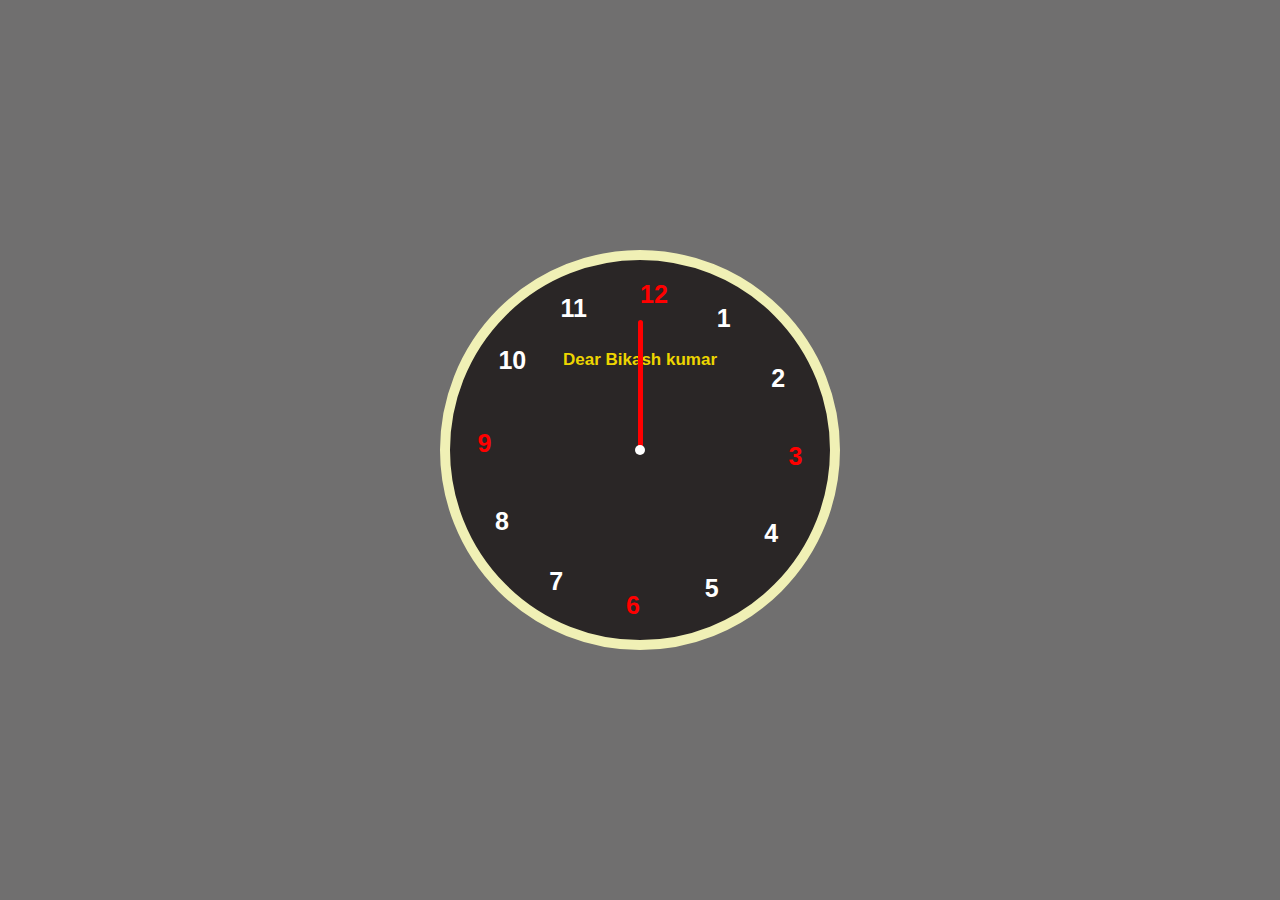
<file: Anolog-clock/index.html>
<!DOCTYPE html>
<html lang="en">
<head>
    <meta charset="UTF-8">
    <meta name="viewport" content="width=device-width, initial-scale=1.0">
    <title>Analog Clock</title>
    <link rel="stylesheet" href="style.css">
  
</head>
<body>
    <div class="container">

        <div class="clock">

            <div class="point"></div>
            <div class="name">Dear Bikash kumar</div>

           <div class="hand" id="hours"><i style="background-color: rgb(64, 96, 223); height: 110px;"></i></div>
           <div class="hand" id="minutes"><i style="background-color: rgb(0, 128, 0); height: 120px;"></i></div>
           <div class="hand" id="seconds"><i style="background-color: red; height: 130px; border-radius: 20px;"></i></div>
          
        <span style="--i:1"><b>1</b></span>
        <span style="--i:2"><b>2</b></span>
        <span style="--i:3"><b style="color: red;">3</b></span>
        <span style="--i:4"><b>4</b></span>
        <span style="--i:5"><b>5</b></span>
        <span style="--i:6"><b style="color: red;">6</b></span>
        <span style="--i:7"><b>7</b></span>
        <span style="--i:8"><b>8</b></span>
        <span style="--i:9"><b style="color: red;">9</b></span>
        <span style="--i:10"><b>10</b></span>
        <span style="--i:11"><b>11</b></span>
        <span style="--i:12"><b style="color: red;">12</b></span>
        </div>

    </div>

    <script src="script.js"></script>
    
</body>
</html>
</file>
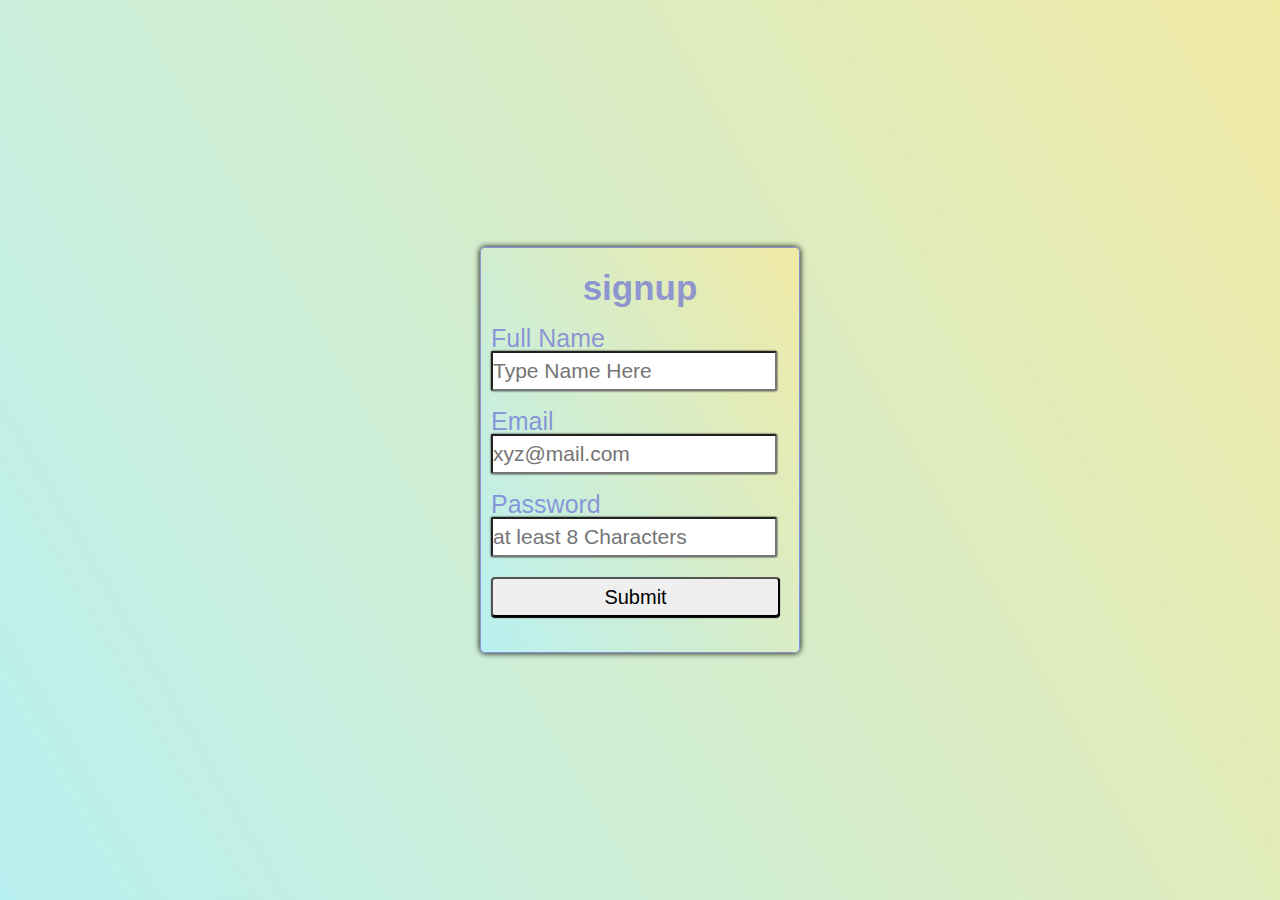
<file: Form validation project/index.html>
<!DOCTYPE html>
<html lang="en">
<head>
    <meta charset="UTF-8">
    <meta name="viewport" content="width=device-width, initial-scale=1.0">
    <title>Form-validation</title>
    <link rel="stylesheet" href="style.css">
</head>
<body>
    <div class="container">
     <div class="box">
     <header>signup</header>
     <main>
        <form id="myform">
            <div>
                <label for="name">Full Name</label>
                <input type="text" id="name" placeholder="Type Name Here">
                <span id="errorText"></span>
            </div>
             <div>
                <label for="email">Email</label>
                <input type="email" id="mail" placeholder="xyz@mail.com">
                <span id="errormail" ></span>
            </div>
             <div>
                <label for="Password">Password</label>
                <input type="password" id="password" placeholder="at least 8 Characters" min="1" max="8">
                <span id="errorpassword"></span>
            </div>
            <div>
                <Button id="btn" type="button">Submit</Button>
            </div>
        </form>
     </main>
     </div>
    </div>

    <script src="script.js"></script>
    
</body>
</html>
</file>
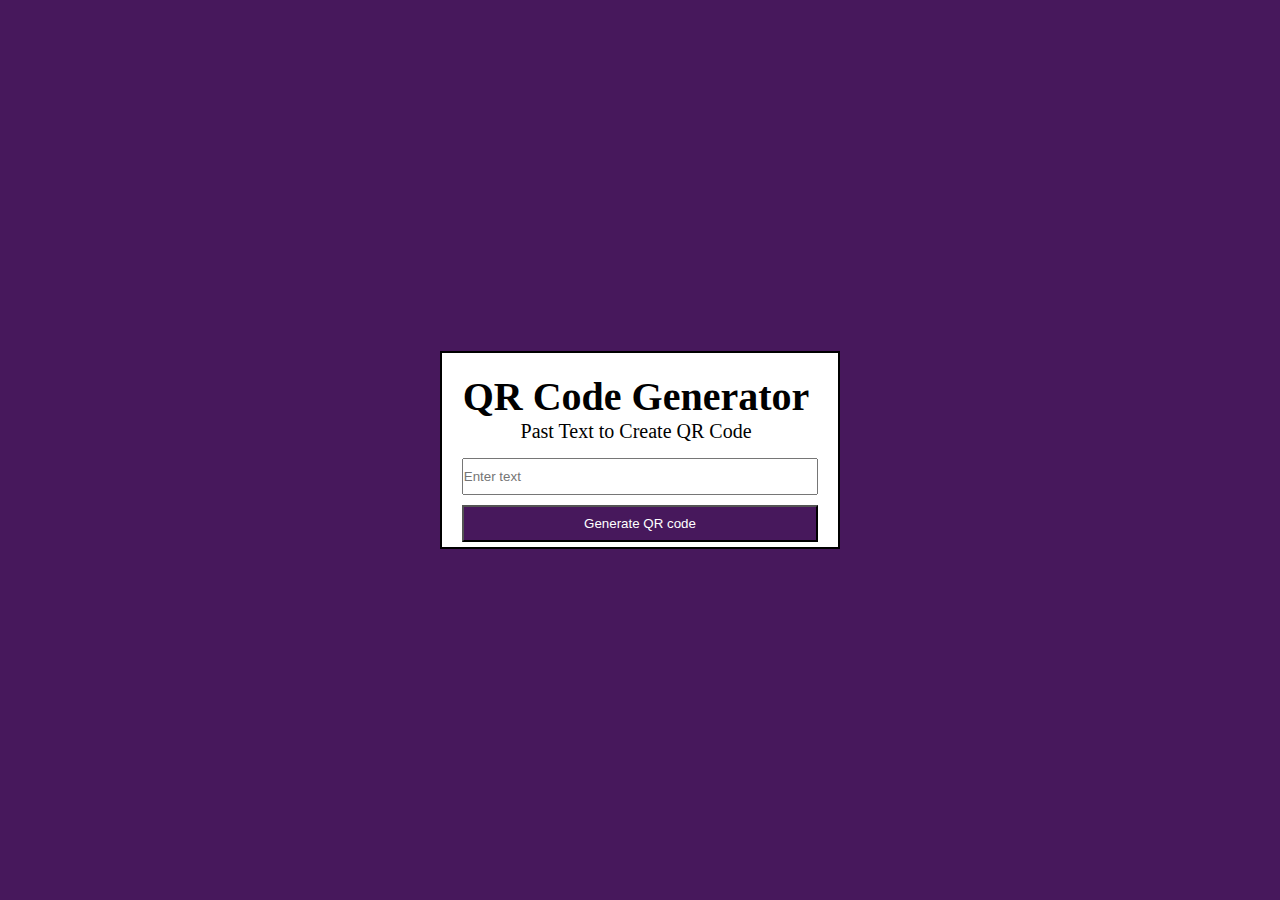
<file: QR code Generator project/index.html>
<!DOCTYPE html>
<html lang="en">
<head>
    <meta charset="UTF-8">
    <meta name="viewport" content="width=device-width, initial-scale=1.0">
    <title>QR Generator</title>
    <link rel="stylesheet" href="style.css">
</head>
<body>
    <div class="container">
        <div class="box">
        <section class="upper">
            <h1>QR Code Generator</h1>
            <p>Past Text to Create QR Code</p>
        </section>
        <form id="qrForm">
         <input id="inputext" type="text" name="qrText" placeholder="Enter text">
         <button type="submit"> Generate QR code</button>

        </form>
        <section id="qrContainer" class="qrContainer">
            <img id="qrImage" src="qr.webp" alt=" QR Code">
        </section>



        </div>

    </div>

    <script src="script.js"></script>
    
</body>
</html>
</file>
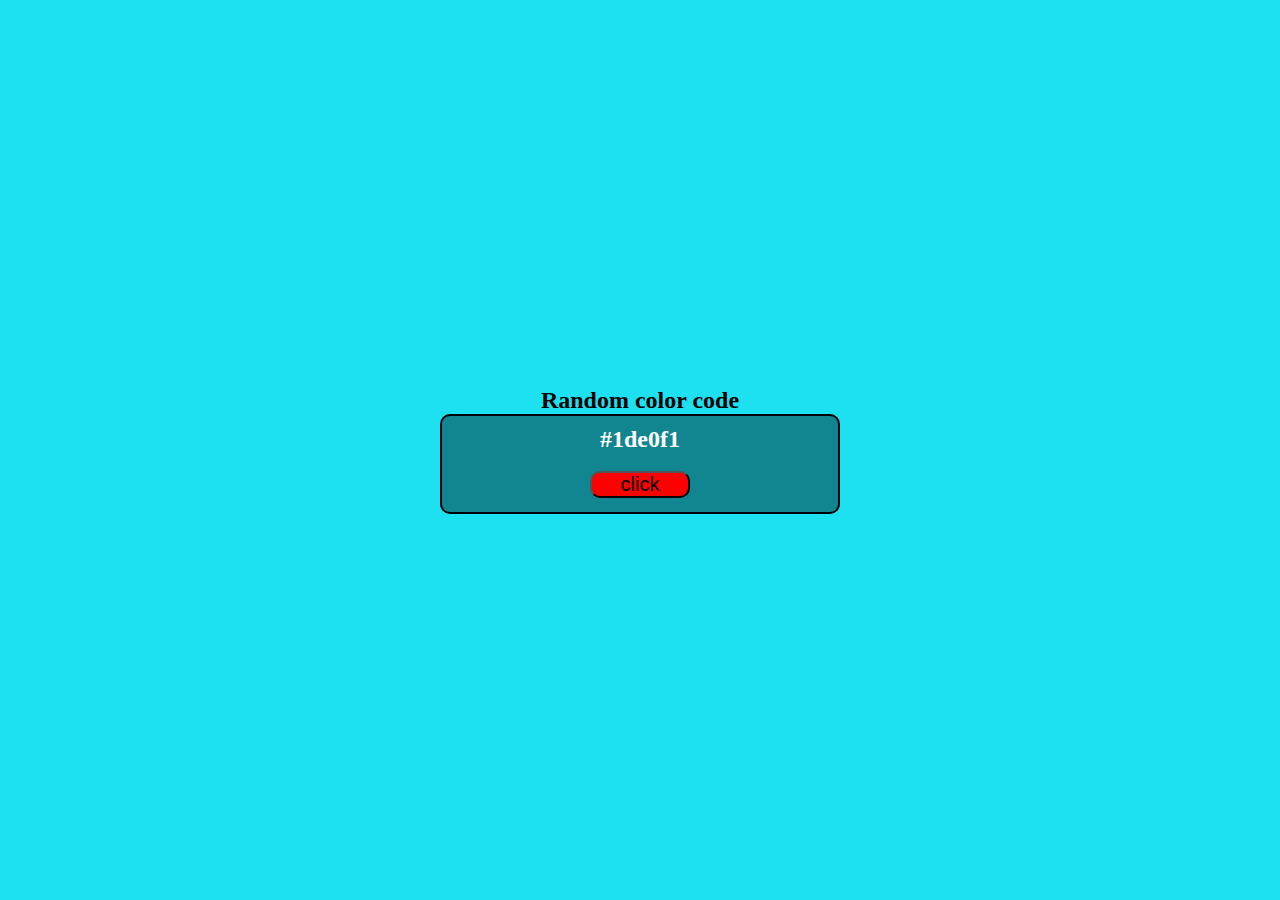
<file: Random Colour Generator Project/index.html>
<!DOCTYPE html>
<html lang="en">
<head>
    <meta charset="UTF-8">
    <meta name="viewport" content="width=device-width, initial-scale=1.0">
    <title>Random Color Generator</title>
    <link rel="stylesheet" href="random.css">
</head>
<body id="colorbox">
      
<div class="main">
     <div>
        <h2>Random color code</h2>
     </div>
    <div class="container">
        <h2 id="code">#fff</h2><br>
        <button id="btn">click</button>
    </div>
    <div> </div>
</div>

<script src="random.js"></script>
    
</body>
</html>
</file>
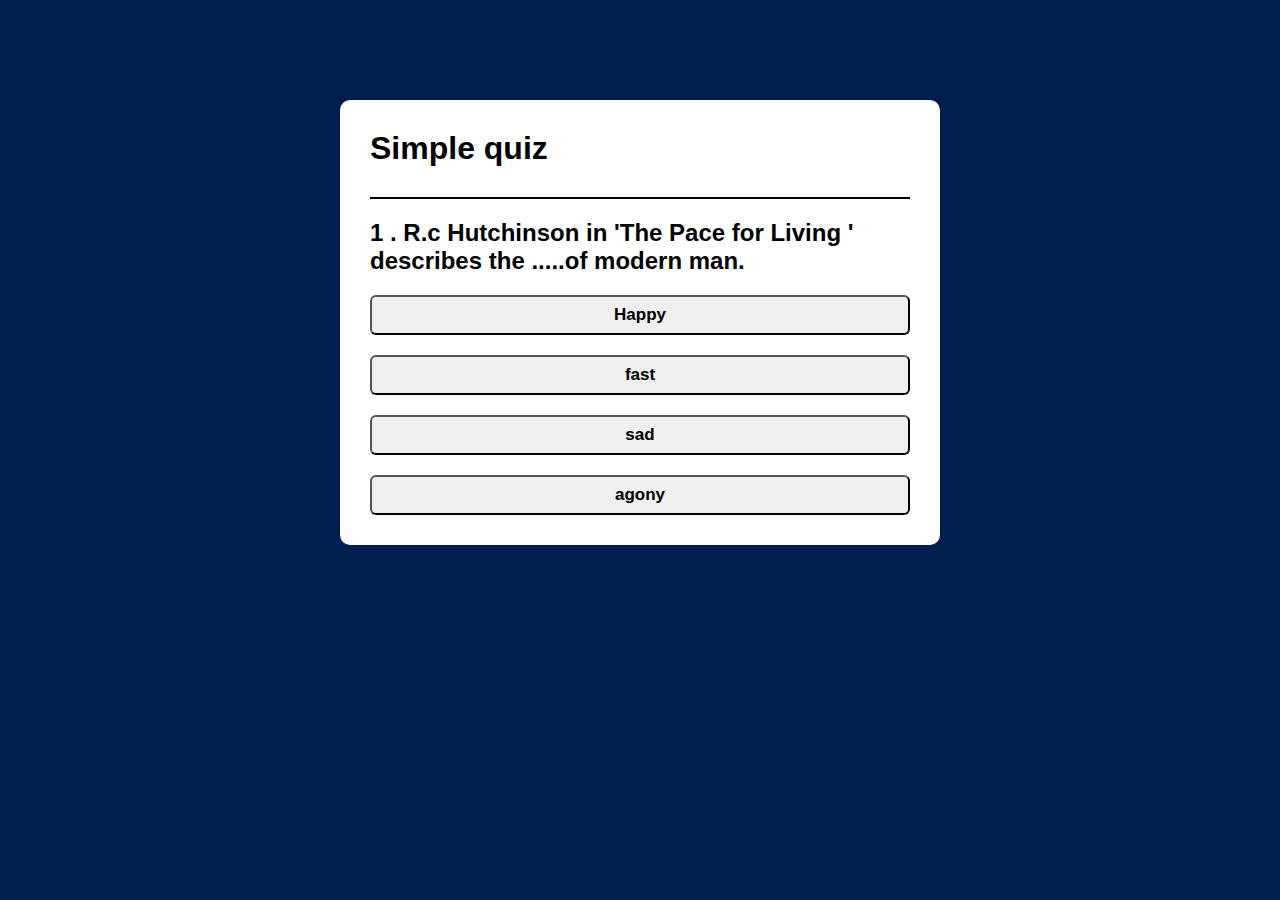
<file: Simple Quiz App Project/index.html>
<!DOCTYPE html>
<html lang="en">
<head>
    <meta charset="UTF-8">
    <meta name="viewport" content="width=device-width, initial-scale=1.0">
    <title>simple quiz app</title>
    <link rel="stylesheet" href="style.css">


    <style>

*{
    padding: 0;
    margin: 0;
    box-sizing: border-box;
    font-family:sans-serif;
}

body{
    background-color: #001e4d;
}

.app{
    width: 98%;
    max-width: 600px;
    margin: 100px auto 0;
    padding: 30px;
    border-radius: 10px;
    background-color: #fff;
}

.app h1{
    border-bottom: 2px solid black;
    padding-bottom: 30px;
}

.quiz{
    padding-top: 20px;
}
.question{
    margin-bottom: 250px;
}

.answer-button{
    padding-top: 20px;
    display: flex;
    flex-direction: column;
    gap: 20px;
    color:#fff;
}

.btn{
    height: 40px;
    border-radius: 6px;
    cursor: pointer;
    transition: all 0.3s;
    font-weight: bold;
    font-size: 17px;
}

.btn:hover:not([disabled]){
    background: #222;
    color: #fff;
}
.btn:disabled{
    cursor: no-drop;
}

#next-btn{
    width: 150px;
    padding: 10px 30px;
    border: none;
    border-radius: 5px;
    color: #fff;
     background-color: #084099;
    margin: 10px 200px 0 ;
    display: none;
    cursor: pointer;
}
#next-btn:active{
   
    background-color:#001e4d ;
}


.correct{
    background-color: #9aeabc;
    color:black;
     font-weight: bold;
     font-size: 20px;
}

.incorrect{
    background-color: #ff9393;
    color: black;
    font-weight: bold;
    font-size: 20px;
}


    </style>
</head>
<body>
 
    
    <div  class="app">
        <h1>Simple quiz</h1>
        <div class="quiz">
        <h2 id="question">question goes here</h2>
        <div class="answer-button">
          <button class="btn">Answer-1</button>
          <button class="btn">Answer-2</button> 
          <button class="btn">Answer-3</button> 
          <button class="btn">Answer-4</button>  

        </div>
        <button id="next-btn">Next</button>

        </div>

    </div>
    <script src="script.js">

const questions = [
  {
    question:
      "R.c Hutchinson in 'The Pace for Living ' describes the .....of modern man.",
    answers: [
      { text: "Happy", correct: false },
      { text: "fast", correct: false },
      { text: "sad", correct: false },
      { text: "agony", correct: true },
    ],
  },
  {
    question:
      "The author enjoys travelling fast in a ......if it is not his own.",
    answers: [
      { text: "bus", correct: false },
      { text: "motorcycle", correct: false },
      { text: "scooter", correct: false },
      { text: "car", correct: true },
    ],
  },
  {
    question: "Rapid movement does not give the real.....of travel.",
    answers: [
      { text: "knowledge", correct: false },
      { text: "pleasure", correct: true },
      { text: "pain", correct: false },
      { text: "dream", correct: false },
    ],
  },
  {
    question: "The author does not like to go to watch:",
    answers: [
      { text: "Television", correct: false },
      { text: " Theatre", correct: false },
      { text: " Cinema", correct: true },
      { text: " Rallies", correct: false },
    ],
  },
  {
    question: "R.c Hutchinson did not.....the rapid movement of life.",
    answers: [
      { text: "like", correct: true },
      { text: "hate", correct: false },
      { text: "dislike", correct: false },
      { text: "love", correct: false },
    ],
  },
  {
    question: " The hero in the movie, as described in 'The Pace For Living',took off his.....when he came indoors",
    answers: [
      { text: "shoes", correct: false },
      { text: "tie", correct: false },
      { text: "shirt", correct: false },
      { text: "hat", correct: true },
    ],
  },
  {
    question: "The corn-merchant was unable to handle the .....of life.",
    answers: [
      { text: "Anxieties", correct: false },
      { text: "Pleasures", correct: false },
      { text: "Dramas", correct: false },
      { text: "Pace", correct: true },
    ],
  },
  {
    question: "....are handicapped in finding a living for themselves.",
    answers: [
      { text: "Slow thinkers", correct: true },
      { text: "High thinkers", correct: false },
      { text: "Fast thinkers", correct: false },
      { text: "Middle-paced thinkers", correct: false },
    ],
  },
  {
    question: "Hutchinson says that when he goes to the cinema he finds himself in a ......fog.",
    answers: [
      { text: "dense", correct: false },
      { text: "hopeless", correct: true },
      { text: "needless", correct: false },
      { text: "countless", correct: false },
    ],
  },
  {
    question: "We show thinkers,according to Hutchinson, are terribly:",
    answers: [
      { text: "slow", correct: false },
      { text: "devastated", correct: false },
      { text: "long", correct: false },
      { text: "handicapped", correct: true },
    ],
  },
  {
    question: "Big firms got their business through:",
    answers: [
      { text: "hardship", correct: false },
      { text: "advertisement", correct: true },
      { text: "money transactions", correct: false },
      { text: "big businessmen", correct: false },
    ],
  },
  {
    question: "The chief character in the play 'The pace for Living' was man of many:",
    answers: [
      { text: "joys", correct: false },
      { text: "skills", correct: false },
      { text: "talents", correct: false },
      { text: "anxieties", correct: true },
    ],
  },
  {
    question: "The ancestors had to do without the pleasure of :",
    answers: [
      { text: "reading", correct: false },
      { text: "wealth", correct: false },
      { text: "food", correct: false },
      { text: "travel", correct: true },
    ],
  },
  {
    question: "Slow thinkers are handicapped in the business of getting a ......",
    answers: [
      { text: "car", correct: false },
      { text: "living", correct: true },
      { text: "meal", correct: false },
      { text: "house", correct: false },
    ],
  },
  {
    question: "According to the author, intelligence test are designed ......",
    answers: [
      { text: "to test the mental speed", correct: true },
      { text: "to test the physical speed", correct: false },
      { text: " character", correct: false },
      { text: "speech", correct: false },
    ],
  },
  {
    question: "Slow thinkers have a disadvantage when it comes to getting a ....",
    answers: [
      { text: "car", correct: false },
      { text: "factory", correct: false },
      { text: "living", correct: true },
      { text: "holiday", correct: false },
    ],
  },
  {
    question: "Hutchinson was sure that he will score the lowest marks in any.....test.",
    answers: [
      { text: "driving", correct: false },
      { text: "music", correct: false },
      { text: "sports", correct: false },
      { text: "intelligence", correct: true },
    ],
  },
  {
    question: "The corn-merchant was getting....by his nephew in 'The Pace for Living.'",
    answers: [
      { text: "beaten up", correct: false },
      { text: "scolded", correct: false },
      { text: "cheated", correct: true },
      { text: "praised", correct: false },
    ],
  },
  {
    question: "In 'The pace for Living ' the author says that.....are designed to test the mental speed of a person.",
    answers: [
      { text: "education tests", correct: false },
      { text: "psychological tests", correct: false },
      { text: "placement tests", correct: false },
      { text: "intelligence tests", correct: true },
    ],
  },
  {
    question: "The author in 'The pace for Living' enjoys:",
    answers: [
      { text: "long car drives", correct: true },
      { text: "air flights", correct: false },
      { text: "train journeys", correct: false },
      { text: "road journeys", correct: false },
    ],
  },
  {
    question: "'The pace for Living' is written by:",
    answers: [
      { text: "Aung san Suu kyi", correct: false },
      { text: "Toni Morrison", correct: false },
      { text: "R.C.Hutchinson", correct: true },
      { text: "Satyajit Ray", correct: false },
    ],
  },
  {
    question: "In'The pace of Living' the writer captures the agony of....man.",
    answers: [
      { text: "modern", correct: true },
      { text: "ancient", correct: false },
      { text: "future", correct: false },
      { text: "uncivilized", correct: false },
    ],
  },
  {
    question: "The main character in the play which the author saw was a/an.....corn-merchant.",
    answers: [
      { text: "elderly", correct: true },
      { text: "handicapped", correct: false },
      { text: "young", correct: false },
      { text: "disbetic", correct: false },
    ],
  },
  {
    question: "The author admits that quick travel does not give the traveller the real.....of travel.",
    answers: [
      { text: "pains", correct: false },
      { text: "pleasure", correct: true },
      { text: "dreams", correct: false },
      { text: "knowledge", correct: false },
    ],
  },
  {
    question: "The author finds himself in a hopeless situation when he goes to watch the:",
    answers: [
      { text: "cinema", correct: true },
      { text: " theatre", correct: false },
      { text: "dance programme", correct: false },
      { text: "singing competition", correct: false },
    ],
  },
  {
    question: "R.C Hutchinson was a ....",
    answers: [
      { text: "American Novelist", correct: false },
      { text: "British Novelist", correct: true },
      { text: "French Novelist", correct: false },
      { text: "Italian Novelist", correct: false },
    ],
  },
  {
    question: "Rapid movement gives you a superficial sense of :",
    answers: [
      { text: "drama", correct: true },
      { text: "music", correct: false },
      { text: "security", correct: false },
      { text: "hope", correct: false },
    ],
  },
  {
    question: "Who had the fantastic opinion of spending $10 on a holiday?",
    answers: [
      { text: "Son of Corn-merchant", correct: false },
      { text: "Daughter of Corn-merchant", correct: false },
      { text: "Father of Corn-merchant", correct: false },
      { text: "Wife of Corn-merchant", correct: true },
    ],
  },
  {
    question: "Who was cheating the corn-merchant?",
    answers: [
      { text: "His Son", correct: false },
      { text: "His Daughter ", correct: false },
      { text: "His Nephew", correct: true },
      { text: "His Wife", correct: false },
    ],
  },
  {
    question: "Mental activities of our time tend to follow the peace of:",
    answers: [
      { text: "computers", correct: false },
      { text: "aeroplanes", correct: false },
      { text: "houses", correct: false },
      { text: "machines", correct: true },
    ],
  },
  {
    question: "In'The pace of Living' the author discuss:",
    answers: [
      { text: "the agony of modern man", correct: true },
      { text: "the miseries of ancient people", correct: false },
      { text: "the dilemma of people", correct: false },
      { text: "the problems of old age", correct: false },
    ],
  },
  {
    question: "The essay'The pace for Living',captures the agony of.....",
    answers: [
      { text: "a modern man", correct: true },
      { text: "a sick man", correct: false },
      { text: "a plice man", correct: false },
      { text: "a postman", correct: false },
    ],
  },
  {
    question: " The author belong to which tribe?",
    answers: [
      { text: "Fast thinkers", correct: false },
      { text: "Slow thinkers", correct: true },
      { text: "Steady thinkers", correct: false },
      { text: "None of these", correct: false },
    ],
  },
  {
    question: "How many girls were there in the film?",
    answers: [
      { text: "Two", correct: false },
      { text: "Three", correct: true },
      { text: "Four", correct: false },
      { text: "Nine", correct: false },
    ],
  },
  {
    question: "The author of the story'The pace of Living' enjoyed going in a car at....",
    answers: [
      { text: "Ninety miles an hour", correct: true },
      { text: "Eighty miles an hour", correct: false },
      { text: "sixty miles an hour", correct: false },
      { text: "Seventy miles an hour", correct: false },
    ],
  },
  {
    question: "In'The pace for Living',R.C. Hutchinson discusses:",
    answers: [
      { text: "the happiness of men", correct: false },
      { text: "the agony of modern man", correct: true },
      { text: "the dilemma of people", correct: false },
      { text: "None None of these", correct: false },
    ],
  },
  {
    question: "In 'The pace for Living' the author saw a play in:",
    answers: [
      { text: "Denmark", correct: false },
      { text: "Dublin", correct: true },
      { text: "Denver", correct: false },
      { text: "Delhi", correct: false },
    ],
  },
  {
    question: "In the essay'The pace of Living' the Corn-merchant is....",
    answers: [
      { text: "an ambitious man", correct: false },
      { text: "an anxious man", correct: true },
      { text: "an adventurous man", correct: false },
      { text: "None of these", correct: false },
    ],
  },
  {
    question: "How does the writer classify himself as a thinker in ' The pace of Living'?",
    answers: [
      { text: "An intelligent thinker", correct: false },
      { text: "A slow thinker", correct:true },
      { text: "A social thinker", correct: false },
      { text: "None of these", correct: false },
    ],
  },
  {
    question: "People now a days think....than acient times.",
    answers: [
      { text: "deeper", correct: false },
      { text: "faster", correct: true },
      { text: "longer", correct: false },
      { text: "slower", correct: false },
    ],
  }
  

];

let questionEle = document.getElementById("question");
let answerBtn = document.querySelector(".answer-button");
let nextbtn = document.getElementById("next-btn");

let index = 0;
let score = 0;

function startquiz() {
    index = 0;
    score = 0;
    showquestion()
}

function showquestion() {
      resetstate()
    let currentQuestion = questions[index];
    questionEle.innerText = `${index + 1} . ${currentQuestion.question}`;
    
    currentQuestion.answers.forEach((element) => {
        const button = document.createElement("button");
        button.innerText = element.text;
            button.classList.add("btn");
        answerBtn.appendChild(button);
     if (element.correct) {
             button.dataset.correct = element.correct;
         }
        button.addEventListener("click", selectAnswer);  

            

    }
     )
};


function resetstate() {
    
    nextbtn.style.display = "none";
    while (answerBtn.firstChild) {
        answerBtn.removeChild(answerBtn.firstChild)
    }


}
function selectAnswer(e) {
  const selectedBtn = e.target;
  const isCorrect = selectedBtn.dataset.correct == "true";
  if (isCorrect) {
      selectedBtn.classList.add("correct");
      score++;
  } else {
    selectedBtn.classList.add("incorrect");
    }
  Array.from(answerBtn.children).forEach((button) => {
    if (button.dataset.correct === "true") {
      button.classList.add("correct");
    }
    button.disabled = true;
  });
    nextbtn.style.display = " block";
}

function showScore() {
    resetstate();
    questionEle.innerHTML = `you scored ${score} out of ${questions.length}!`;
    nextbtn.innerHTML = "Play Again";
    nextbtn.style.display = "block";
}

function handleNextBtn() {
    index++;
    if (index < questions.length) {
        showquestion();
    }
    else {
        showScore();
    }
}


nextbtn.addEventListener("click",()=> {
    if(index < questions.length){
    handleNextBtn();
    }
    else {
        startquiz()
    }

})

showquestion()




    </script>
</body>
</html>
</file>
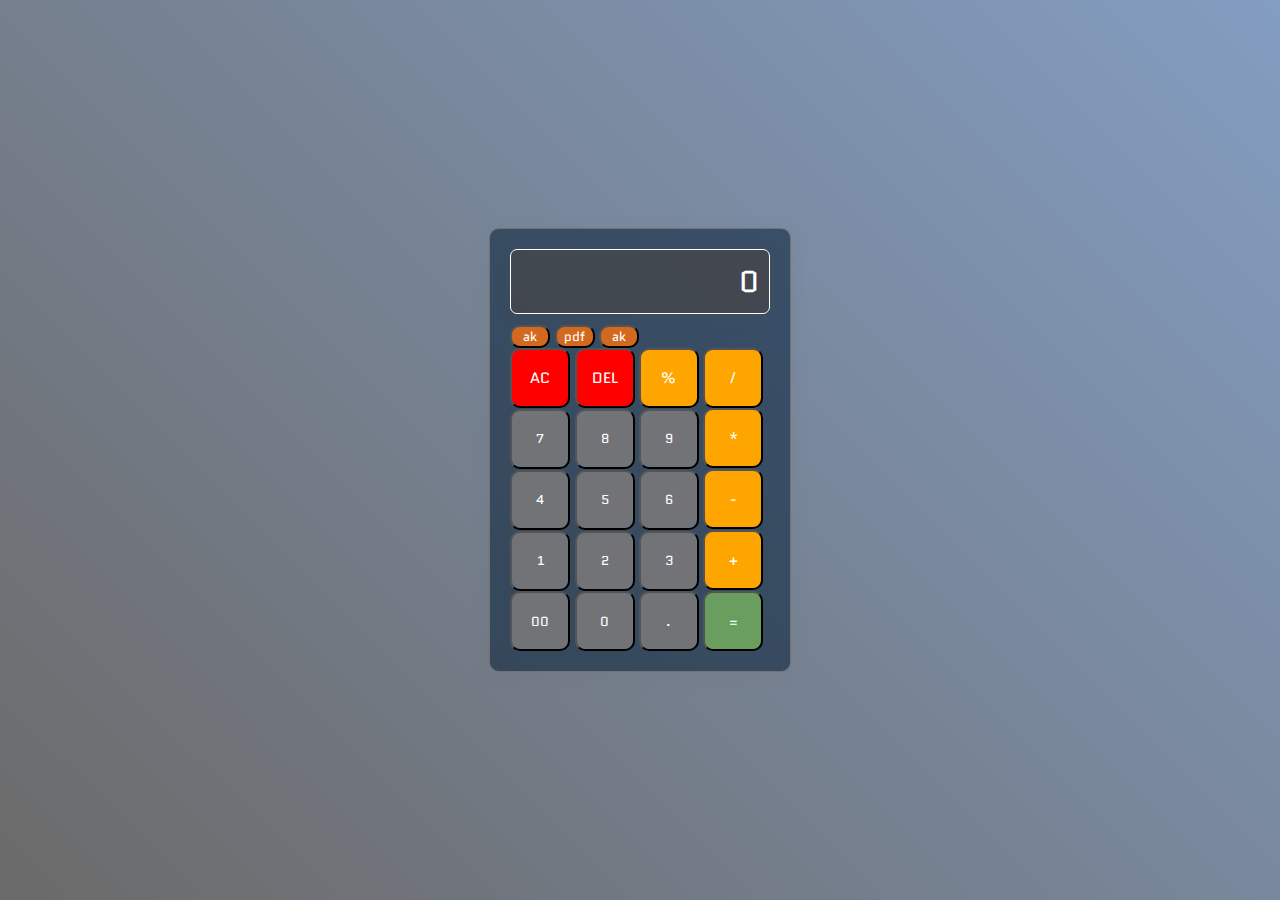
<file: Calculator project/calcu.html>
<!DOCTYPE html>
<html lang="en">
  <head>
    <meta charset="UTF-8" />
    <meta name="viewport" content="width=device-width, initial-scale=1.0" />
    <title>My Calculator</title>
    <link rel=" stylesheet" href="calcu.css" />
    <link rel="preconnect" href="https://fonts.googleapis.com" />
    <link rel="preconnect" href="https://fonts.gstatic.com" crossorigin />
    <link
      href="https://fonts.googleapis.com/css2?family=Quantico:ital,wght@0,400;0,700;1,400;1,700&display=swap"
      rel="stylesheet"
    />
    <style></style>
  </head>
  <body>
    <div class="calculator">
      <div class="screen">
        <input type="text" placeholder="0" id="inputBox" readonly />
      </div>
      <div>
        <!-- NOTE: Do not leave extra space between button tags and text -->
        <button class="one">ak</button>
        <button class="two">pdf</button>
        <button class="one">ak</button>
      </div>
      <div>
        <!-- NOTE: Do not leave extra space between button tags and text -->
        <button class="oprator ac">AC</button>
        <button class="oprator del">DEL</button>
        <button class="oprator percent">%</button>
        <button class="oprator">/</button>
      </div>
      <div>
        <!-- NOTE: Do not leave extra space between button tags and text -->
        <button>7</button>
        <button>8</button>
        <button>9</button>
        <button class="oprator">*</button>
      </div>
      <div>
        <!-- NOTE: Do not leave extra space between button tags and text -->
        <button>4</button>
        <button>5</button>
        <button>6</button>
        <button class="oprator">-</button>
      </div>
      <div>
        <!-- NOTE: Do not leave extra space between button tags and text -->
        <button>1</button>
        <button>2</button>
        <button>3</button>
        <button class="oprator">+</button>
      </div>
      <div>
        <!-- NOTE: Do not leave extra space between button tags and text -->
        <button>00</button>
        <button>0</button>
        <button>.</button>
        <button class="equalbtn">=</button>
      </div>
    </div>

    <script src="calcu.js"></script>
  </body>
</html>
</file>
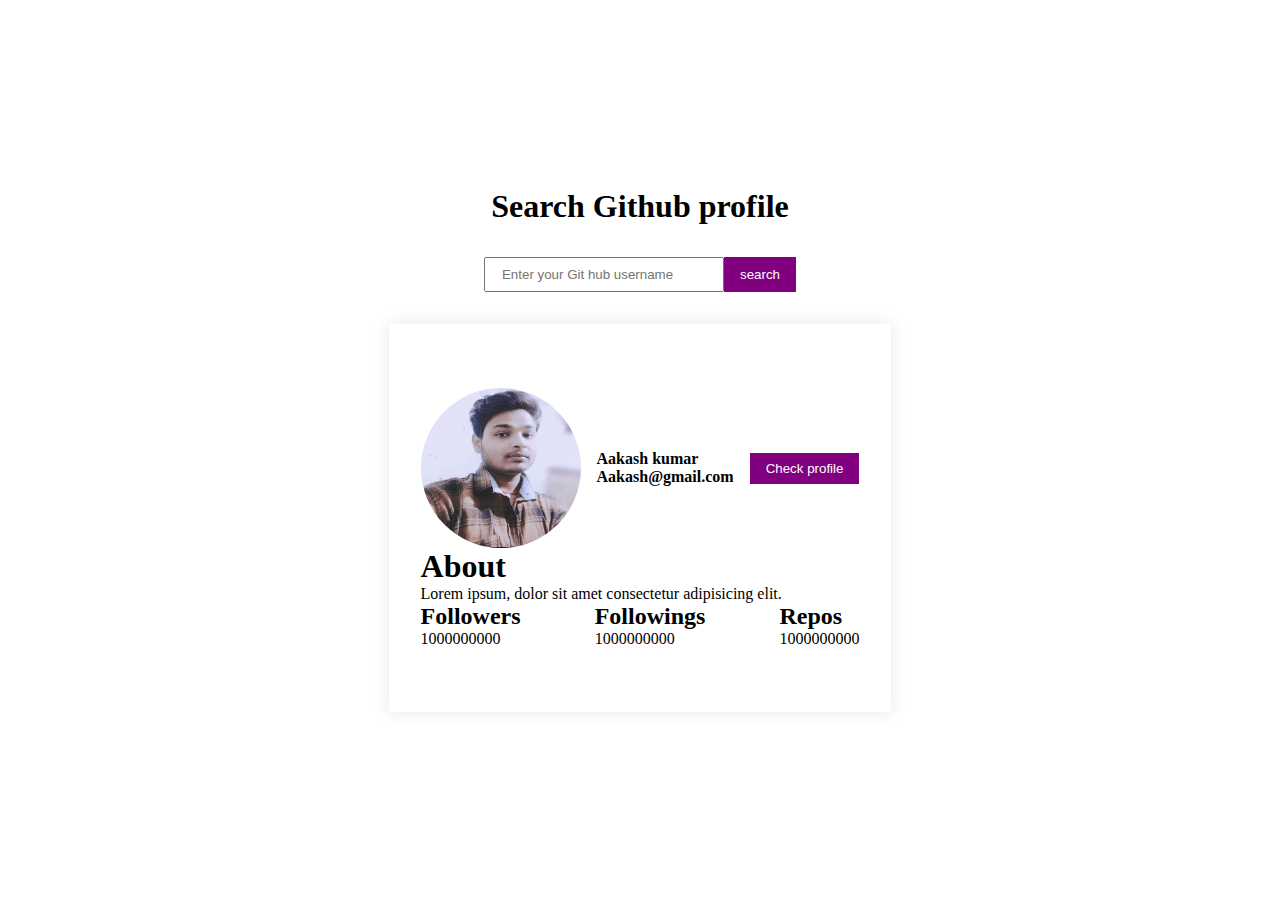
<file: Github Profile Project/Guthub.html>
<!DOCTYPE html>
<html lang="en">
<head>
    <meta charset="UTF-8">
    <meta name="viewport" content="width=device-width, initial-scale=1.0">
    <title>Github</title>
    <link rel="stylesheet" href="index.css" >
</head>
<body>

    <div class="container">
        <h1>Search Github profile</h1>
        <div class="search">
            <input type="text" placeholder="Enter your Git hub username"
            id="searchinput" name="searchinput">
            <button class="primary-btn" id="search-btn">search</button>
        </div>
        <div class="profile-box">
            <div class="top-section">
                <div class="left">
                    <div class="avatar">
                        <img src="akpp.jpg">
                    </div>
                    <div class="self">
                        <h1>Aakash kumar</h1>
                        <h1>Aakash@gmail.com</h1>
                    </div>
                     </div>
                    <button class="primary-btn">Check profile</button>
               
                </div>
                <div class="about">
                    <h1>About</h1>
                    <p>Lorem ipsum, dolor sit amet consectetur adipisicing elit.</p>
                </div> 
                <div class="status">
                    <div class="status-item">
                        <h2>Followers</h2>
                        <p>1000000000</p>
                    </div>
                     <div class="status-item">
                        <h2>Followings</h2>
                        <p>1000000000</p>
                    </div>
                     <div class="status-item">
                        <h2>Repos</h2>
                        <p>1000000000</p>
                    </div>


                </div>



        </div>


    </div>
    
</body>
</html>
</file>
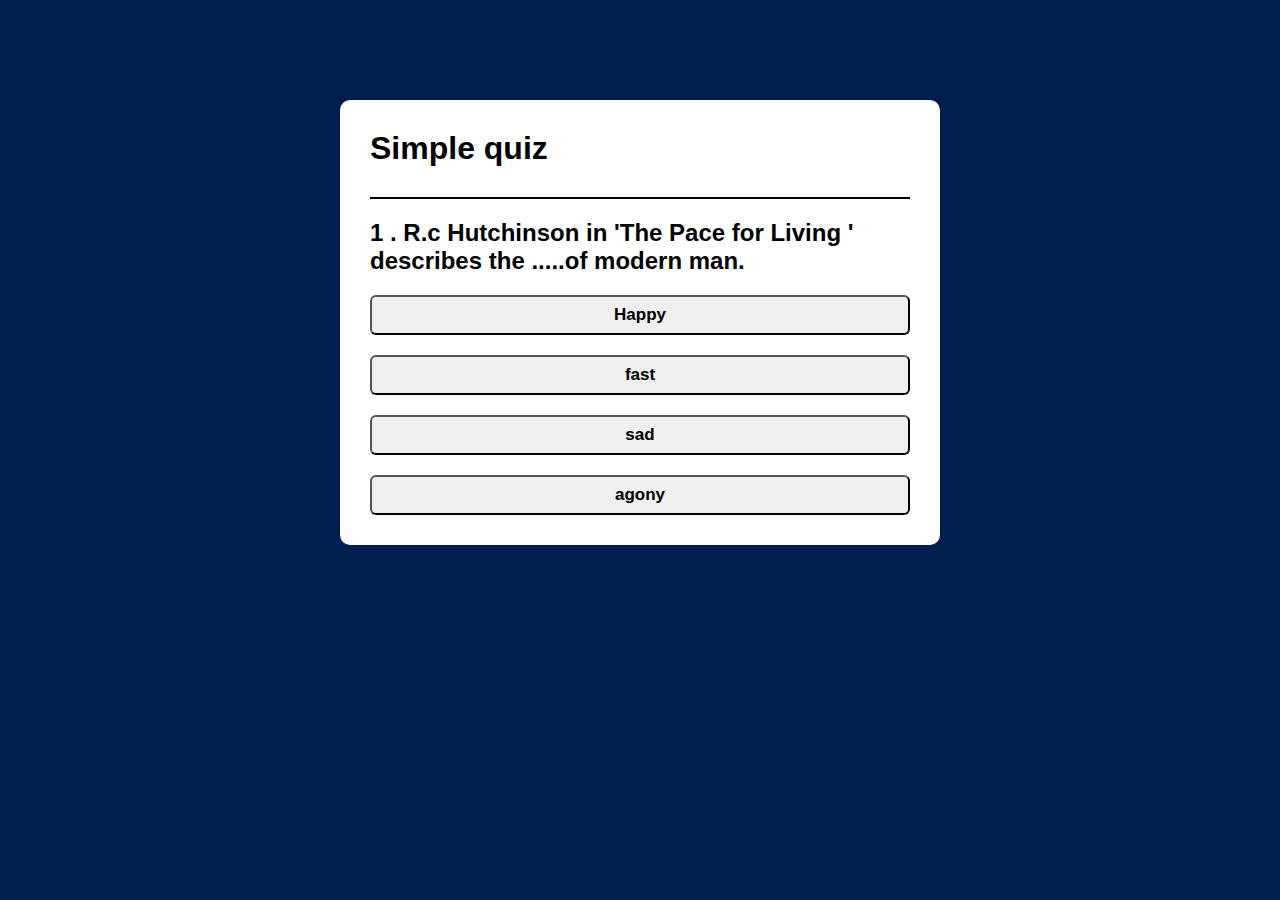
<file: Simple Quiz App Project/simplequiz.html>
<!DOCTYPE html>
<html lang="en">
<head>
    <meta charset="UTF-8">
    <meta name="viewport" content="width=device-width, initial-scale=1.0">
    <title>simple quiz app</title>
    


    <style>

*{
    padding: 0;
    margin: 0;
    box-sizing: border-box;
    font-family:sans-serif;
}

body{
    background-color: #001e4d;
}

.app{
    width: 98%;
    max-width: 600px;
    margin: 100px auto 0;
    padding: 30px;
    border-radius: 10px;
    background-color: #fff;
}

.app h1{
    border-bottom: 2px solid black;
    padding-bottom: 30px;
}

.quiz{
    padding-top: 20px;
}
.question{
    margin-bottom: 250px;
}

.answer-button{
    padding-top: 20px;
    display: flex;
    flex-direction: column;
    gap: 20px;
    color:#fff;
}

.btn{
    height: 40px;
    border-radius: 6px;
    cursor: pointer;
    transition: all 0.3s;
    font-weight: bold;
    font-size: 17px;
}

.btn:hover:not([disabled]){
    background: #222;
    color: #fff;
}
.btn:disabled{
    cursor: no-drop;
}

#next-btn{
    width: 150px;
    padding: 10px 30px;
    border: none;
    border-radius: 5px;
    color: #fff;
     background-color: #084099;
    margin: 10px 200px 0 ;
    display: none;
    cursor: pointer;
}
#next-btn:active{
   
    background-color:#001e4d ;
}


.correct{
    background-color: #9aeabc;
    color:black;
     font-weight: bold;
     font-size: 20px;
}

.incorrect{
    background-color: #ff9393;
    color: black;
    font-weight: bold;
    font-size: 20px;
}


    </style>
</head>
<body>
 
    
    <div  class="app">
        <h1>Simple quiz</h1>
        <div class="quiz">
        <h2 id="question">question goes here</h2>
        <div class="answer-button">
          <button class="btn">Answer-1</button>
          <button class="btn">Answer-2</button> 
          <button class="btn">Answer-3</button> 
          <button class="btn">Answer-4</button>  

        </div>
        <button id="next-btn">Next</button>

        </div>

    </div>
    <script>

const questions = [
  {
    question:
      "R.c Hutchinson in 'The Pace for Living ' describes the .....of modern man.",
    answers: [
      { text: "Happy", correct: false },
      { text: "fast", correct: false },
      { text: "sad", correct: false },
      { text: "agony", correct: true },
    ],
  },
  {
    question:
      "The author enjoys travelling fast in a ......if it is not his own.",
    answers: [
      { text: "bus", correct: false },
      { text: "motorcycle", correct: false },
      { text: "scooter", correct: false },
      { text: "car", correct: true },
    ],
  },
  {
    question: "Rapid movement does not give the real.....of travel.",
    answers: [
      { text: "knowledge", correct: false },
      { text: "pleasure", correct: true },
      { text: "pain", correct: false },
      { text: "dream", correct: false },
    ],
  },
  {
    question: "The author does not like to go to watch:",
    answers: [
      { text: "Television", correct: false },
      { text: " Theatre", correct: false },
      { text: " Cinema", correct: true },
      { text: " Rallies", correct: false },
    ],
  },
  {
    question: "R.c Hutchinson did not.....the rapid movement of life.",
    answers: [
      { text: "like", correct: true },
      { text: "hate", correct: false },
      { text: "dislike", correct: false },
      { text: "love", correct: false },
    ],
  },
  {
    question: " The hero in the movie, as described in 'The Pace For Living',took off his.....when he came indoors",
    answers: [
      { text: "shoes", correct: false },
      { text: "tie", correct: false },
      { text: "shirt", correct: false },
      { text: "hat", correct: true },
    ],
  },
  {
    question: "The corn-merchant was unable to handle the .....of life.",
    answers: [
      { text: "Anxieties", correct: false },
      { text: "Pleasures", correct: false },
      { text: "Dramas", correct: false },
      { text: "Pace", correct: true },
    ],
  },
  {
    question: "....are handicapped in finding a living for themselves.",
    answers: [
      { text: "Slow thinkers", correct: true },
      { text: "High thinkers", correct: false },
      { text: "Fast thinkers", correct: false },
      { text: "Middle-paced thinkers", correct: false },
    ],
  },
  {
    question: "Hutchinson says that when he goes to the cinema he finds himself in a ......fog.",
    answers: [
      { text: "dense", correct: false },
      { text: "hopeless", correct: true },
      { text: "needless", correct: false },
      { text: "countless", correct: false },
    ],
  },
  {
    question: "We show thinkers,according to Hutchinson, are terribly:",
    answers: [
      { text: "slow", correct: false },
      { text: "devastated", correct: false },
      { text: "long", correct: false },
      { text: "handicapped", correct: true },
    ],
  },
  {
    question: "Big firms got their business through:",
    answers: [
      { text: "hardship", correct: false },
      { text: "advertisement", correct: true },
      { text: "money transactions", correct: false },
      { text: "big businessmen", correct: false },
    ],
  },
  {
    question: "The chief character in the play 'The pace for Living' was man of many:",
    answers: [
      { text: "joys", correct: false },
      { text: "skills", correct: false },
      { text: "talents", correct: false },
      { text: "anxieties", correct: true },
    ],
  },
  {
    question: "The ancestors had to do without the pleasure of :",
    answers: [
      { text: "reading", correct: false },
      { text: "wealth", correct: false },
      { text: "food", correct: false },
      { text: "travel", correct: true },
    ],
  },
  {
    question: "Slow thinkers are handicapped in the business of getting a ......",
    answers: [
      { text: "car", correct: false },
      { text: "living", correct: true },
      { text: "meal", correct: false },
      { text: "house", correct: false },
    ],
  },
  {
    question: "According to the author, intelligence test are designed ......",
    answers: [
      { text: "to test the mental speed", correct: true },
      { text: "to test the physical speed", correct: false },
      { text: " character", correct: false },
      { text: "speech", correct: false },
    ],
  },
  {
    question: "Slow thinkers have a disadvantage when it comes to getting a ....",
    answers: [
      { text: "car", correct: false },
      { text: "factory", correct: false },
      { text: "living", correct: true },
      { text: "holiday", correct: false },
    ],
  },
  {
    question: "Hutchinson was sure that he will score the lowest marks in any.....test.",
    answers: [
      { text: "driving", correct: false },
      { text: "music", correct: false },
      { text: "sports", correct: false },
      { text: "intelligence", correct: true },
    ],
  },
  {
    question: "The corn-merchant was getting....by his nephew in 'The Pace for Living.'",
    answers: [
      { text: "beaten up", correct: false },
      { text: "scolded", correct: false },
      { text: "cheated", correct: true },
      { text: "praised", correct: false },
    ],
  },
  {
    question: "In 'The pace for Living ' the author says that.....are designed to test the mental speed of a person.",
    answers: [
      { text: "education tests", correct: false },
      { text: "psychological tests", correct: false },
      { text: "placement tests", correct: false },
      { text: "intelligence tests", correct: true },
    ],
  },
  {
    question: "The author in 'The pace for Living' enjoys:",
    answers: [
      { text: "long car drives", correct: true },
      { text: "air flights", correct: false },
      { text: "train journeys", correct: false },
      { text: "road journeys", correct: false },
    ],
  },
  {
    question: "'The pace for Living' is written by:",
    answers: [
      { text: "Aung san Suu kyi", correct: false },
      { text: "Toni Morrison", correct: false },
      { text: "R.C.Hutchinson", correct: true },
      { text: "Satyajit Ray", correct: false },
    ],
  },
  {
    question: "In'The pace of Living' the writer captures the agony of....man.",
    answers: [
      { text: "modern", correct: true },
      { text: "ancient", correct: false },
      { text: "future", correct: false },
      { text: "uncivilized", correct: false },
    ],
  },
  {
    question: "The main character in the play which the author saw was a/an.....corn-merchant.",
    answers: [
      { text: "elderly", correct: true },
      { text: "handicapped", correct: false },
      { text: "young", correct: false },
      { text: "disbetic", correct: false },
    ],
  },
  {
    question: "The author admits that quick travel does not give the traveller the real.....of travel.",
    answers: [
      { text: "pains", correct: false },
      { text: "pleasure", correct: true },
      { text: "dreams", correct: false },
      { text: "knowledge", correct: false },
    ],
  },
  {
    question: "The author finds himself in a hopeless situation when he goes to watch the:",
    answers: [
      { text: "cinema", correct: true },
      { text: " theatre", correct: false },
      { text: "dance programme", correct: false },
      { text: "singing competition", correct: false },
    ],
  },
  {
    question: "R.C Hutchinson was a ....",
    answers: [
      { text: "American Novelist", correct: false },
      { text: "British Novelist", correct: true },
      { text: "French Novelist", correct: false },
      { text: "Italian Novelist", correct: false },
    ],
  },
  {
    question: "Rapid movement gives you a superficial sense of :",
    answers: [
      { text: "drama", correct: true },
      { text: "music", correct: false },
      { text: "security", correct: false },
      { text: "hope", correct: false },
    ],
  },
  {
    question: "Who had the fantastic opinion of spending $10 on a holiday?",
    answers: [
      { text: "Son of Corn-merchant", correct: false },
      { text: "Daughter of Corn-merchant", correct: false },
      { text: "Father of Corn-merchant", correct: false },
      { text: "Wife of Corn-merchant", correct: true },
    ],
  },
  {
    question: "Who was cheating the corn-merchant?",
    answers: [
      { text: "His Son", correct: false },
      { text: "His Daughter ", correct: false },
      { text: "His Nephew", correct: true },
      { text: "His Wife", correct: false },
    ],
  },
  {
    question: "Mental activities of our time tend to follow the peace of:",
    answers: [
      { text: "computers", correct: false },
      { text: "aeroplanes", correct: false },
      { text: "houses", correct: false },
      { text: "machines", correct: true },
    ],
  },
  {
    question: "In'The pace of Living' the author discuss:",
    answers: [
      { text: "the agony of modern man", correct: true },
      { text: "the miseries of ancient people", correct: false },
      { text: "the dilemma of people", correct: false },
      { text: "the problems of old age", correct: false },
    ],
  },
  {
    question: "The essay'The pace for Living',captures the agony of.....",
    answers: [
      { text: "a modern man", correct: true },
      { text: "a sick man", correct: false },
      { text: "a plice man", correct: false },
      { text: "a postman", correct: false },
    ],
  },
  {
    question: " The author belong to which tribe?",
    answers: [
      { text: "Fast thinkers", correct: false },
      { text: "Slow thinkers", correct: true },
      { text: "Steady thinkers", correct: false },
      { text: "None of these", correct: false },
    ],
  },
  {
    question: "How many girls were there in the film?",
    answers: [
      { text: "Two", correct: false },
      { text: "Three", correct: true },
      { text: "Four", correct: false },
      { text: "Nine", correct: false },
    ],
  },
  {
    question: "The author of the story'The pace of Living' enjoyed going in a car at....",
    answers: [
      { text: "Ninety miles an hour", correct: true },
      { text: "Eighty miles an hour", correct: false },
      { text: "sixty miles an hour", correct: false },
      { text: "Seventy miles an hour", correct: false },
    ],
  },
  {
    question: "In'The pace for Living',R.C. Hutchinson discusses:",
    answers: [
      { text: "the happiness of men", correct: false },
      { text: "the agony of modern man", correct: true },
      { text: "the dilemma of people", correct: false },
      { text: "None None of these", correct: false },
    ],
  },
  {
    question: "In 'The pace for Living' the author saw a play in:",
    answers: [
      { text: "Denmark", correct: false },
      { text: "Dublin", correct: true },
      { text: "Denver", correct: false },
      { text: "Delhi", correct: false },
    ],
  },
  {
    question: "In the essay'The pace of Living' the Corn-merchant is....",
    answers: [
      { text: "an ambitious man", correct: false },
      { text: "an anxious man", correct: true },
      { text: "an adventurous man", correct: false },
      { text: "None of these", correct: false },
    ],
  },
  {
    question: "How does the writer classify himself as a thinker in ' The pace of Living'?",
    answers: [
      { text: "An intelligent thinker", correct: false },
      { text: "A slow thinker", correct:true },
      { text: "A social thinker", correct: false },
      { text: "None of these", correct: false },
    ],
  },
  {
    question: "People now a days think....than acient times.",
    answers: [
      { text: "deeper", correct: false },
      { text: "faster", correct: true },
      { text: "longer", correct: false },
      { text: "slower", correct: false },
    ],
  }
  

];

let questionEle = document.getElementById("question");
let answerBtn = document.querySelector(".answer-button");
let nextbtn = document.getElementById("next-btn");

let index = 0;
let score = 0;

function startquiz() {
    index = 0;
    score = 0;
    showquestion()
}

function showquestion() {
      resetstate()
    let currentQuestion = questions[index];
    questionEle.innerText = `${index + 1} . ${currentQuestion.question}`;
    
    currentQuestion.answers.forEach((element) => {
        const button = document.createElement("button");
        button.innerText = element.text;
            button.classList.add("btn");
        answerBtn.appendChild(button);
     if (element.correct) {
             button.dataset.correct = element.correct;
         }
        button.addEventListener("click", selectAnswer);  

            

    }
     )
};


function resetstate() {
    
    nextbtn.style.display = "none";
    while (answerBtn.firstChild) {
        answerBtn.removeChild(answerBtn.firstChild)
    }


}
function selectAnswer(e) {
  const selectedBtn = e.target;
  const isCorrect = selectedBtn.dataset.correct == "true";
  if (isCorrect) {
      selectedBtn.classList.add("correct");
      score++;
  } else {
    selectedBtn.classList.add("incorrect");
    }
  Array.from(answerBtn.children).forEach((button) => {
    if (button.dataset.correct === "true") {
      button.classList.add("correct");
    }
    button.disabled = true;
  });
    nextbtn.style.display = " block";
}

function showScore() {
    resetstate();
    questionEle.innerHTML = `you scored ${score} out of ${questions.length}!`;
    nextbtn.innerHTML = "Play Again";
    nextbtn.style.display = "block";
}

function handleNextBtn() {
    index++;
    if (index < questions.length) {
        showquestion();
    }
    else {
        showScore();
    }
}


nextbtn.addEventListener("click",()=> {
    if(index < questions.length){
    handleNextBtn();
    }
    else {
        startquiz()
    }

})

showquestion()




    </script>
</body>
</html>
</file>
<file: Anolog-clock/style.css>
*{
    padding: 0;
    margin: 0;
    box-sizing: border-box;
    font-family: sans-serif;
}

.container{
    width: 100%;
    height: 100vh;
    background-color: rgba(22, 21, 21, 0.614);
    display: flex;
    justify-content: center;
    align-items: center;
}

.clock{
    width: 400px;
    height: 400px;
    border: 10px solid rgb(240, 240, 181);
    border-radius:50%;
    position: relative;
    display: flex;
 justify-content: center;
 align-items: center; 
 background-color:#2a2626;
 color:#fff;
 
}

.clock span{
    position:absolute;
    transform: rotate(calc(30deg*var(--i)));
    /* top: 12px;
    bottom: 12px;
    left: 12px;
    right: 12px; */
 /* inset is the shorthand of top,bottom,left and right */
  inset: 20px; 
  text-align: center; 

}
.clock span b{
  position: absolute;   
 transform: rotate(calc(-30deg*var(--i)));
 font-size: 25px;


}

.point{
    width: 10px;
    height: 10px;
    background-color: black;
    border-radius: 50%;
    z-index: 2;
    background-color: #fff;
}

.hand{
    position: absolute;
    display: flex;
    justify-content: center;
    align-items: flex-end;
     text-align: center;
      border-radius: 10px;
}

.hand i {
    position: absolute;
    width: 5px;
    height: 100px;
    background-color: black;
    border-radius: 20px;

   
    
}

.minutes i {
    height: 200px;
    background-color: red;
}

.name{
    position: absolute;
    top: 90px;
    font-weight: bold;
    font-size: 17px;
    color:rgb(237, 213, 0);
   

}
</file>
<file: Form validation project/style.css>
*{
    padding: 0;
    margin: 0;
    box-sizing: border-box;
    font-family: Arial, Helvetica, sans-serif;
}
.container{
    width: 100%;
    height: 100vh;
    display: grid;
    align-items: center;
    justify-items: center;
   background-color:linear-gradient(60deg,blue,green);
   color:#595bda9d;
   background:linear-gradient(60deg,rgb(185, 240, 241),rgb(241, 234, 165));
}

.box{
    width: 25%;
    /* height: 500px; */
    border: 1px solid;
    display:flex;
    padding: 10px;
    flex-direction: column;
    border-radius: 5px;
     box-shadow: 0px 0px 6px black;
    background:linear-gradient(60deg,rgb(185, 240, 241),rgb(241, 234, 165));
   
}

.box header{
    font-size: 35px;
    text-align: center;
    font-weight:bold;
    margin-top: 10px;
    
}

.box main form div{
    margin-top: 20px;
    
}

.box form div input{
    width: 96%;
    height: 40px;
    border-radius: 2px;
    font-size: 21px;
    box-shadow: 0px 0px 2px black;
   
    
}
.box form div label{
    font-size: 25px;
    line-height: 20px;
   
}

.box main{
    margin-bottom: 25px;
}
button{
    width: 97%;
    height:40px;
    font-size: 20px;
    border-radius: 4px;
   box-shadow: 0px 1px 1px black;

}

button:active{
    background-color: rgb(169, 166, 166);
    box-shadow: 0px 0px 0px black;
    font-size:19px ;
}

.color{
    color: #f10909;
    font-size: 25px;
}
</file>
<file: QR code Generator project/style.css>
*{
    padding: 0;
    margin:0 ;
    box-sizing: border-box;}
    

:root{
    --primery:#47185c;
    --primery-dark:#14001d;
}

body{background-color: var(--primery);

}

.container{
    width: 100%;
    height: 100vh;
    display: grid;
    justify-items: center;
    align-items: center;
}

.box{
    width: 400px;
    border: 2px solid black;
    background: white;
    text-align: center;       
}

section{
    width: 98%;
    font-size: 20px;
    padding: 20px 5px 10px;
}

form{
    display: flex;
    align-items: center;
    flex-direction: column;
}

input,button{
    width: 90%;
    height: 37px;
    margin: 5px;
}

button{
    color: #fff;
    background-color: var(--primery);
}
button:hover{
    opacity: 0.9;
}
.qrContainer{
     border: 2px solid var(--primery);
     width: 50%;
    margin: 5px 20px 10px 20px; 
     display: none;
    
}
.show{
    display: block;
      width: 90%;
}

.qrContainer img{
    width: 190px;
   
   
    margin: -15px;
}
</file>
<file: Random Colour Generator Project/random.css>
*{
    padding:0;
    margin: 0;
    box-sizing: border-box;
}

.main{
    width: 100%;
    height: 100vh;
    display: flex;
    justify-content: center;
    align-items: center;
    flex-direction: column;
}

.container{
    width: 400px;
    height: 100px;
    border: 2px solid black;
    border-radius: 10px;
    text-align: center;
    background-color: rgba(0,0,0,0.4);
    color:white;
}





.main button{
    width: 100px;
    font-size: 20px;
    margin-bottom: -20px;
    border-radius: 10px;
    background-color: red;


}

#code{
    margin-top: 10px;
}
</file>
<file: Simple Quiz App Project/style.css>
*{
    padding: 0;
    margin: 0;
    box-sizing: border-box;
    font-family:sans-serif;
}

body{
    background-color: #001e4d;
}

.app{
    width: 98%;
    max-width: 600px;
    margin: 100px auto 0;
    padding: 30px;
    border-radius: 10px;
    background-color: #fff;
}

.app h1{
    border-bottom: 2px solid black;
    padding-bottom: 30px;
}

.quiz{
    padding-top: 20px;
}
.question{
    margin-bottom: 250px;
}

.answer-button{
    padding-top: 20px;
    display: flex;
    flex-direction: column;
    gap: 20px;
    color:#fff;
}

.btn{
    height: 40px;
    border-radius: 6px;
    cursor: pointer;
    transition: all 0.3s;
    font-weight: bold;
    font-size: 17px;
}

.btn:hover:not([disabled]){
    background: #222;
    color: #fff;
}
.btn:disabled{
    cursor: no-drop;
}

#next-btn{
    width: 150px;
    padding: 10px 30px;
    border: none;
    border-radius: 5px;
    color: #fff;
     background-color: #084099;
    margin: 10px 200px 0 ;
    display: none;
    cursor: pointer;
}
#next-btn:active{
   
    background-color:#001e4d ;
}


.correct{
    background-color: #9aeabc;
    color:black;
     font-weight: bold;
     font-size: 20px;
}

.incorrect{
    background-color: #ff9393;
    color: black;
    font-weight: bold;
    font-size: 20px;
}
</file>
<file: Calculator project/calcu.css>
*{
    margin: 0;
    padding: 0;
    box-sizing: border-box;
   font-family: "Quantico", sans-serif;
  font-weight: 400;
  font-style: normal;
}

body{
    width: 100%;
    height: 100vh;
    display: flex;
    justify-content: center;
    align-items: center;
    background: linear-gradient(45deg,#6b6a69, #839dc1);
} 

.calculator{
    border: 1px solid #717377;
    padding: 20px;
    border-radius: 10px;
    background: rgba(3, 29, 54, 0.55);
    box-shadow: 0px 3px 15px rgba(113, 115, 119, 0.2);

}

input{
    width: 260px;
    border: 1px solid white;
    padding: 10px;
    margin-right: px;
    background: rgba(72, 70, 70, 0.687);
    border-radius: 7px;
    text-align: right;
    font-size: 30px;
    cursor: pointer;
    box-shadow: 0px 3px 15px rgba(84, 84, 84, 0.2);
 
    
}

input::placeholder{
    color: #ffffff;
}

button{
    width: 60px;
    height:60px;
    border-radius: 10px;
    margin: 0.2px;
    color: white;
    background-color: #717377;
}

.equalbtn{
    background: rgb(105, 158, 95);
    color:white;
}

.oprator{
   
    font-size: 15px;
    background-color: orange;
}

.ac,.del{
    background-color: red;
}

.screen{
    margin-bottom: 10px;

}

.one,.two{
    width: 40px;
    height: auto;
    background-color: chocolate;
}
</file>
<file: Github Profile Project/index.css>
*{
  padding: 0;
  margin: 0;
  box-sizing: border-box;
}

.container{
    display: flex;
    flex-direction: column;
    justify-content: center;
    align-items: center;
    height: 100vh;
    gap: 2rem;
} 

.search{
    display: flex;
}


.search input{
     padding: 0.5rem 1rem;
    width: 15rem;
}
.search input:hover{
    outline: 1px solid purple;
}



.primary-btn{
    background: purple;
    color: white;
    border: none;
    padding:0.5rem 1rem ;
}
.primary-btn:hover{
    background-color:rgb(58, 35, 58);
}
.primary-btn:active{
    background-color:rgb(233, 91, 233);
}

.profile-box{
  
    padding: 4rem 2rem;
    box-shadow:0 0 1rem rgba(0,0,0,0.1);
}
.profile-box:hover{
    transform:rotate(-1.2deg)scale(1.02);
    transition: 0.5s ease-in;
}

.top-section{
    display: flex;
    justify-content: space-between;
    gap: 1rem;
    
}
.top-section button{
    align-self: center;
}

.left{
    display: flex;
    align-items: center;
    gap: 1rem;
}
.self h1{
    font-size: 1rem;
}

.status{
    display: flex;
    justify-content: space-between;
}
.avatar{
    width: 10rem;
    height: 10rem;
}

.avatar img{
    width: 100%;
    height: 100%;
    border-radius: 50%;
}

.avatar img:hover{
    transform: scale(1.02);
}
</file>
